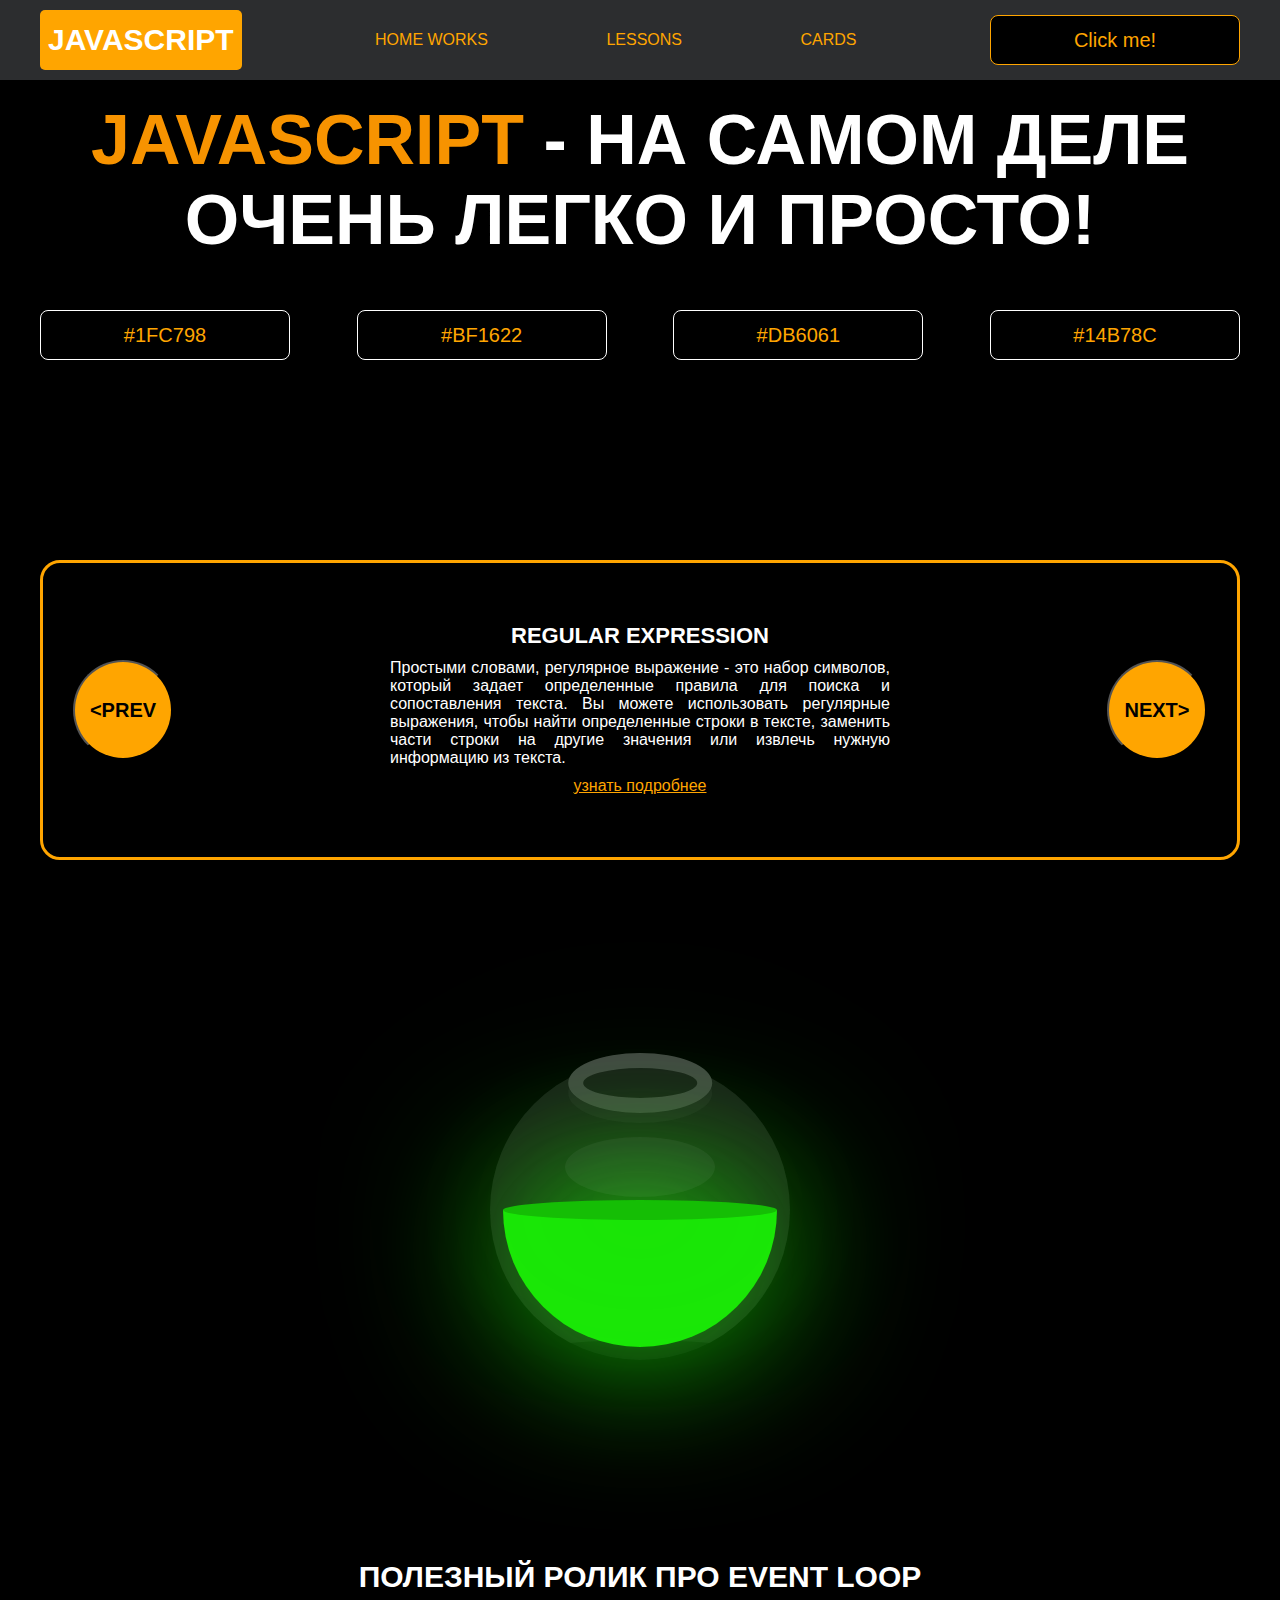
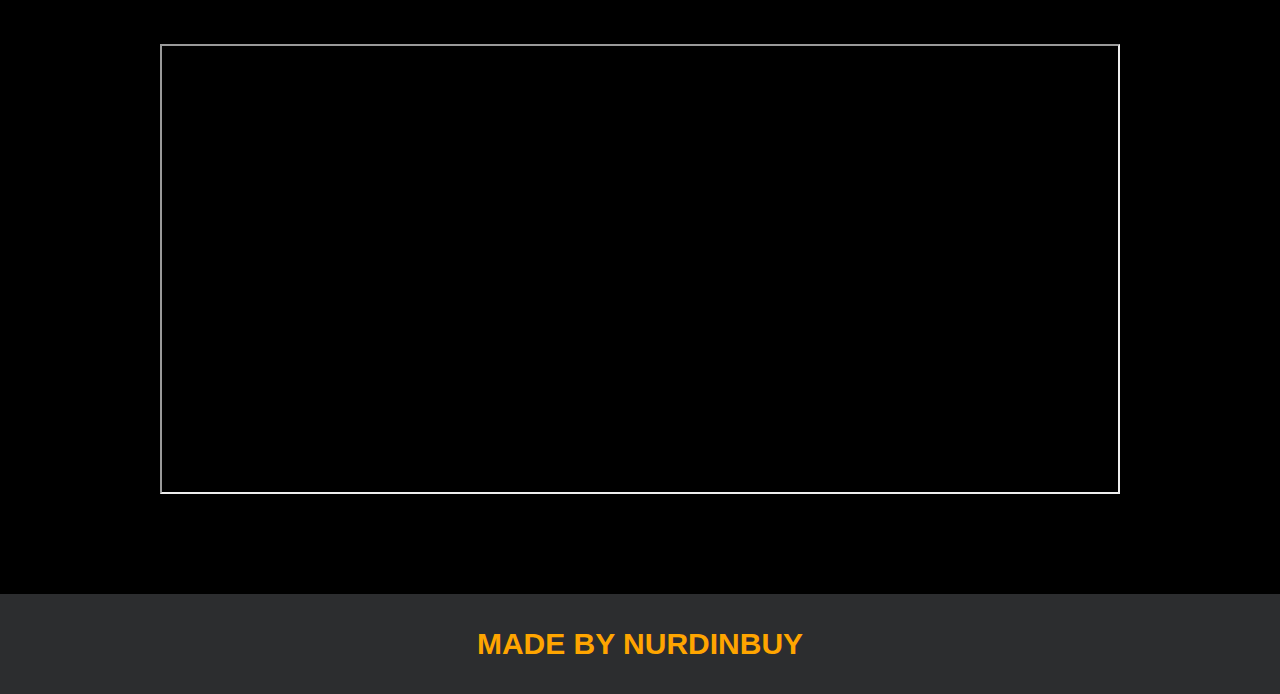
<file: index.html>
<!DOCTYPE html>
<html lang="en">
<head>
    <meta charset="UTF-8">
    <title>Java Script</title>
    <link rel="stylesheet" href="css/style.css">
    <link rel="stylesheet" href="css/core.css">
</head>
<body>

<div class="wrapper">
    <div class="header">
        <div class="container">
            <div class="inner_header">
                <a href="index.html">
                    <div class="logotype">
                        <h2>JavaScript</h2>
                    </div>
                </a>
                <ul class="menu">
                    <li class="menu_link">
                        <a href="pages/home_works.html">Home Works</a>
                    </li>
                    <li class="menu_link">
                        <a href="pages/lessons.html">Lessons</a>
                    </li>
                    <li class="menu_link">
                        <a href="pages/cards.html">Cards</a>
                    </li>
                </ul>
                <button class="btn" id="btn-get">Click me!</button>
            </div>
        </div>
    </div>
    <div class="main_block">
        <div class="container">
            <div class="inner_main">
                <h1><strong id="js-color">JavaScript</strong> - на самом деле очень легко и просто!</h1>
                <div class="colors-buttons">
                    <button class="btn btn-color"></button>
                    <button class="btn btn-color"></button>
                    <button class="btn btn-color"></button>
                    <button class="btn btn-color"></button>
                </div>
            </div>
        </div>
    </div>
    <div class="slider_block">
        <div class="container">
            <div class="inner_slider">
                <div class="slider">
                    <button class="btn-slide" id="prev">&lt;prev</button>
                    <div class="slide active_slide">
                        <div class="slide_card">
                            <h3>regular expression</h3>
                            <p>Простыми словами, регулярное выражение - это набор символов, который задает определенные правила для поиска и сопоставления текста. Вы можете использовать регулярные выражения, чтобы найти определенные строки в тексте, заменить части строки на другие значения или извлечь нужную информацию из текста.</p>
                            <a href="https://developer.mozilla.org/ru/docs/Web/JavaScript/Guide/Regular_expressions" target="_blank">узнать подробнее</a>
                        </div>
                    </div>
                    <div class="slide">
                        <div class="slide_card">
                            <h3>recursion</h3>
                            <p>Простыми словами, рекурсия - это, когда функция делает повторяющиеся вызовы самой себя для решения задачи, пока не достигнет определенного условия выхода из рекурсии.</p>
                            <a href="https://learn.javascript.ru/recursion" target="_blank">узнать подробнее</a>
                        </div>
                    </div>
                    <div class="slide">
                        <div class="slide_card">
                            <h3>json</h3>
                            <p>Простыми словами, JSON - это способ представления данных в виде текста, чтобы они могли быть легко поняты и использованы различными программами. Он использует простые правила для описания объектов и массивов, а также для представления простых типов данных, таких как строки, числа, логические значения и т.д.</p>
                            <a href="https://developer.mozilla.org/ru/docs/Learn/JavaScript/Objects/JSON" target="_blank">узнать подробнее</a>
                        </div>
                    </div>
                    <div class="slide">
                        <div class="slide_card">
                            <h3>event loop</h3>
                            <p>Простыми словами, event loop похож на дежурного, который непрерывно проверяет, произошло ли какое-либо событие, и реагирует на него, когда оно происходит. Он имеет список задач, которые нужно выполнить, и он перебирает этот список событий одно за другим, обрабатывая каждое событие, когда оно наступает.</p>
                            <a href="https://highload.today/kak-ustroen-event-loop-v-javascript-parallelnaya-model-i-tsikl-sobytij/" target="_blank">узнать подробнее</a>
                        </div>
                    </div>
                    <button class="btn-slide" id="next">next&gt;</button>
                </div>
            </div>
        </div>
    </div>

    <div class="botlle">
        <div class="container">
            <div class="bottle_inner">
                <a href="pages/monster.html">
                    <div class="bowl">
                        <div class="shadow"></div>
                        <div class="liquid"></div>

                    </div>
                </a>
            </div>
        </div>
    </div>

    <div class="block_video">
        <div class="container">
            <h3>Полезный ролик про Event Loop</h3>
            <div class="inner_block_video">
                <iframe width="80%" height="450" src="https://www.youtube.com/embed/zDlg64fsQow" title="YouTube video player" frameborder="2" allow="autoplay; clipboard-write; encrypted-media; gyroscope; picture-in-picture; web-share" allowfullscreen></iframe>
            </div>
        </div>
    </div>

    <div class="footer">
        <div class="container">
            <a href="https://www.instagram.com/nurdinbuy/" target="_blank">
                <div class="inner_footer">
                    <h2>Made by NurDinBuy</h2>
                </div>
            </a>
        </div>
    </div>
</div>

<div class="modal">
    <div class="modal_dialog">
        <div class="modal_content">
            <form action="#">
                <div class="modal_close">&times;</div>
                <div class="modal_title">Мы свяжемся с вами как можно быстрее!</div>
                <input
                    required
                    placeholder="Ваше имя"
                    name="name"
                    type="text"
                    class="modal_input"
                >
                <input
                    required
                    placeholder="Ваш номер телефона"
                    name="phone"
                    type="text"
                    class="modal_input"
                >
                <button class="btn btn_dark btn_min">Перезвонить мне</button>
            </form>
        </div>
    </div>
</div>

</body>
<script src="js/main.js"></script>
<script src="js/modal.js"></script>
</html>
</file>
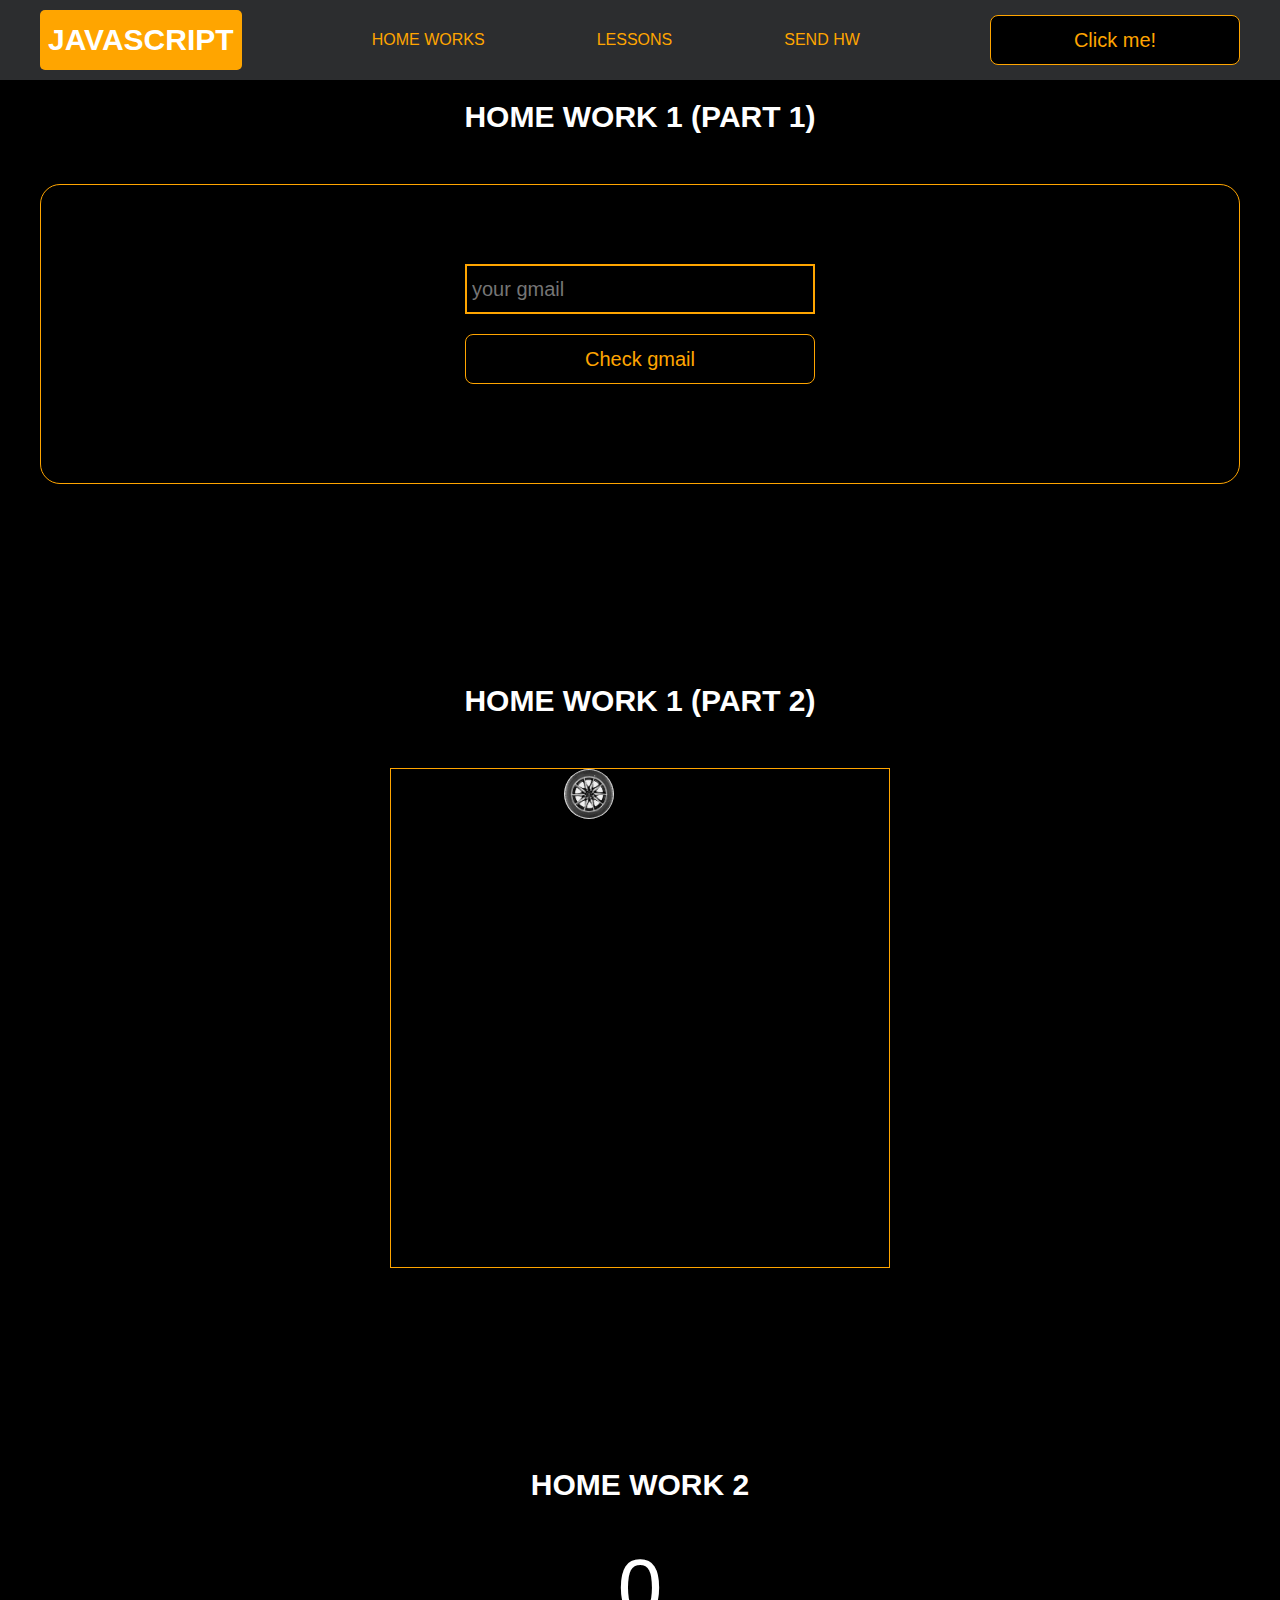
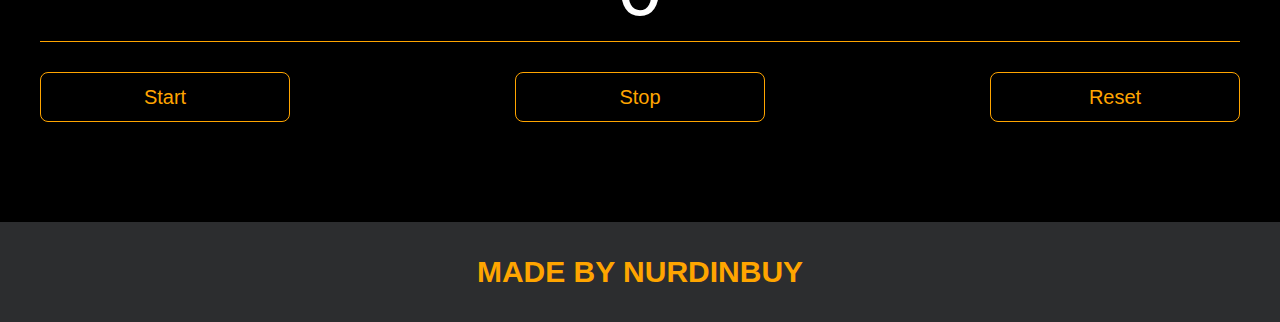
<file: pages/home_works.html>
<!DOCTYPE html>
<html lang="en">
<head>
    <meta charset="UTF-8">
    <title>Home Works</title>
    <link rel="stylesheet" href="../css/style.css">
    <link rel="stylesheet" href="../css/core.css">
    <link rel="stylesheet" href="../css/home_works.css">
</head>
<body>
<div class="wrapper">
    <div class="header">
        <div class="container">
            <div class="inner_header">
                <a href="../index.html">
                    <div class="logotype">
                        <h2>Java<span>Script</span></h2>
                    </div>
                </a>
                <ul class="menu">
                    <li class="menu_link">
                        <a href="../pages/home_works.html">Home Works</a>
                    </li>
                    <li class="menu_link">
                        <a href="../pages/lessons.html">Lessons</a>
                    </li>
                    <li class="menu_link">
                        <a href="https://t.me/NurDinBuy16" target="_blank">Send hw</a>
                    </li>
                </ul>
                <button class="btn" id="btn-get">Click me!</button>
            </div>
        </div>
    </div>

    <div class="gmail_block">
        <div class="container">
            <h3>Home work 1 (part 1)</h3>
            <div class="inner_gmail_block">
                <div class="form_gmail">
                    <label for="gmail_input"></label>
                    <input type="text" id="gmail_input" placeholder="your gmail">
                    <button class="btn" id="gmail_button">Check gmail</button>
                    <span class="checker" id="gmail_result"></span>
                </div>
            </div>
        </div>
    </div>

    <div class="move_block">
        <div class="container">
            <h3>Home work 1 (part 2)</h3>
            <div class="inner_move_block">
                <div class="parent_block">
                    <div class="child_block">
                        <img src="/image/ball.png" alt="">
                    </div>
                </div>
            </div>
        </div>
    </div>

    <div class="stopwatch">
        <div class="container">
            <h3>Home work 2 </h3>
            <div class="time">
                <div class="time_block">
                    <div class="interval" id="secondsS">0</div>
                </div>
            </div>
            <div class="time_buttons">
                <button class="btn" id="start">Start</button>
                <button class="btn" id="stop">Stop</button>
                <button class="btn" id="reset">Reset</button>
            </div>
        </div>
    </div>

    <div class="footer">
        <div class="container">
            <a href="https://www.instagram.com/nurdinbuy/" target="_blank">
                <div class="inner_footer">
                    <h2>Made by NurDinBuy</h2>
                </div>
            </a>
        </div>
    </div>
</div>

<div class="modal">
    <div class="modal_dialog">
        <div class="modal_content">
            <form action="#">
                <div class="modal_close">&times;</div>
                <div class="modal_title">Мы свяжемся с вами как можно быстрее!</div>
                <input required placeholder="Ваше имя" name="name" type="text" class="modal_input">
                <input required placeholder="Ваш номер телефона" name="phone" type="phone" class="modal_input">
                <button class="btn btn_dark btn_min">Перезвонить мне</button>
            </form>
        </div>
    </div>
</div>

</body>
<script src="../js/home_works.js"></script>
<script src="../js/modal.js"></script>
</html>
</file>
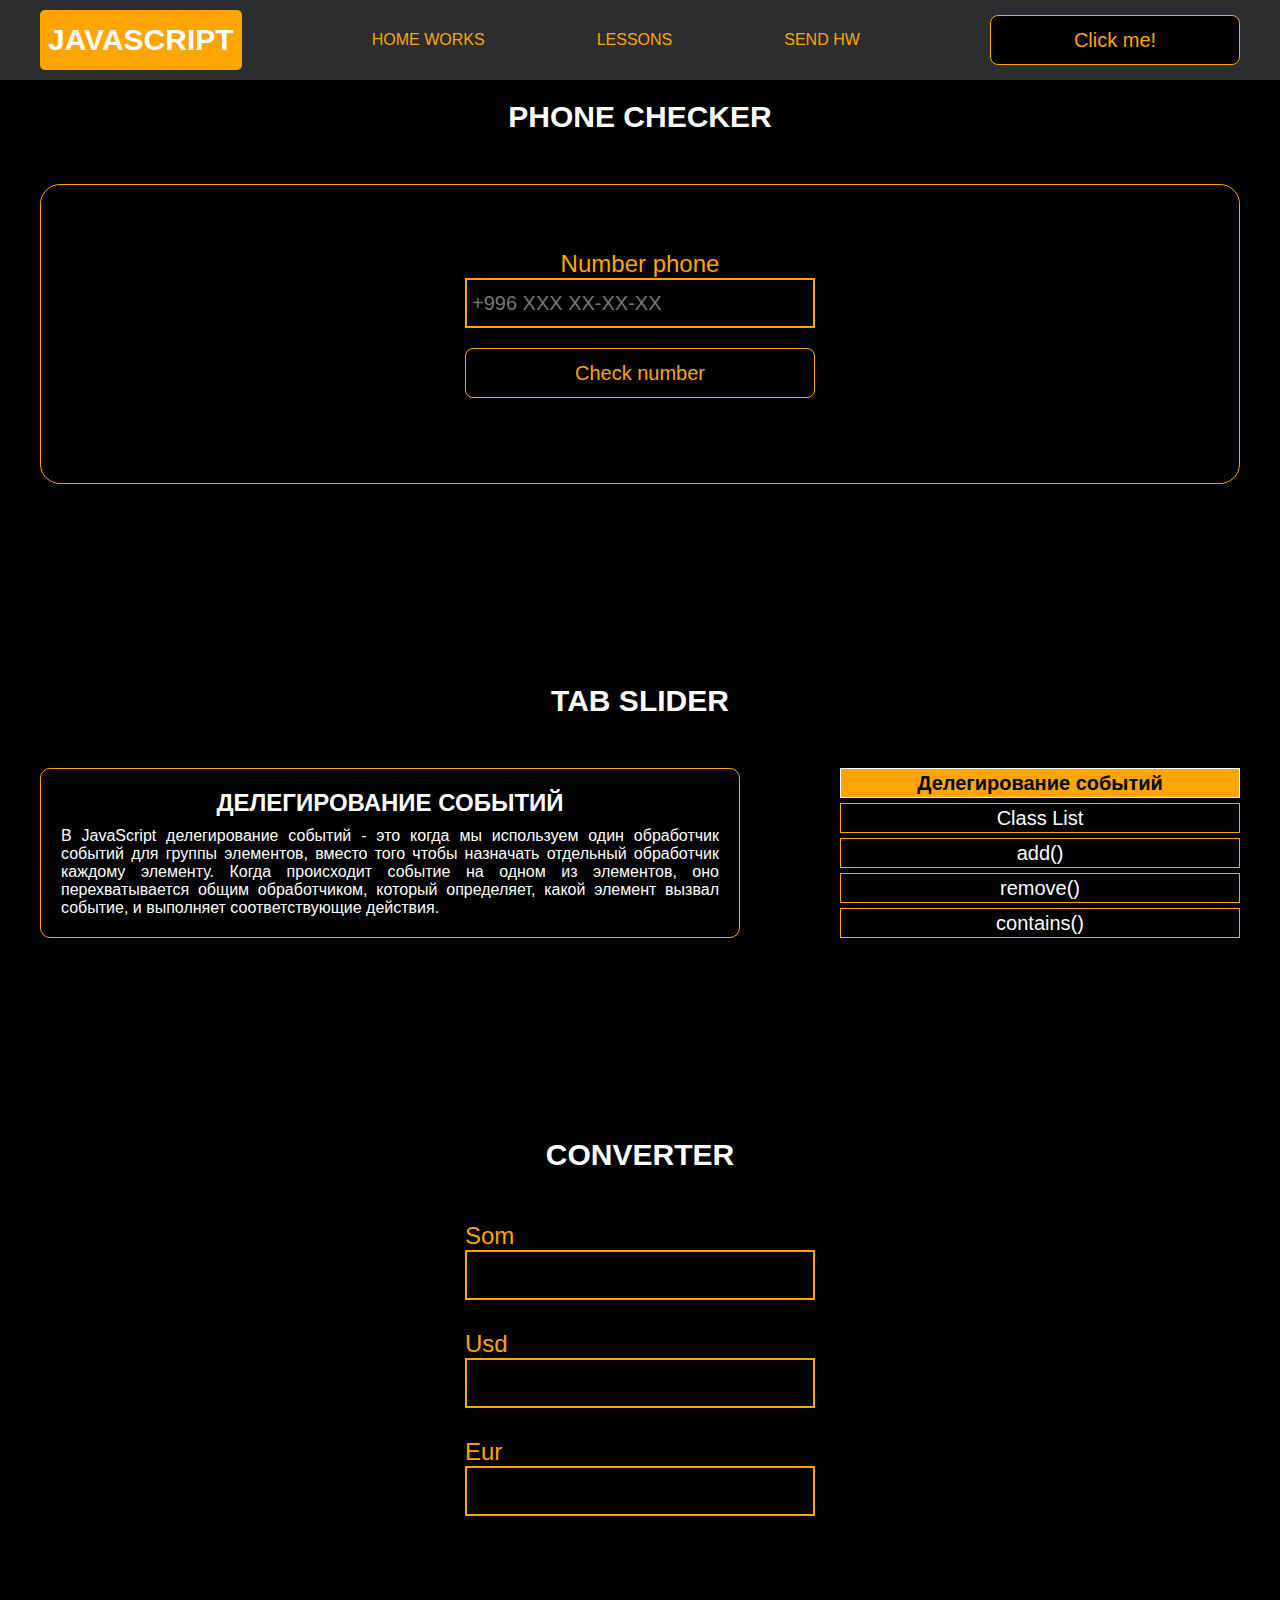
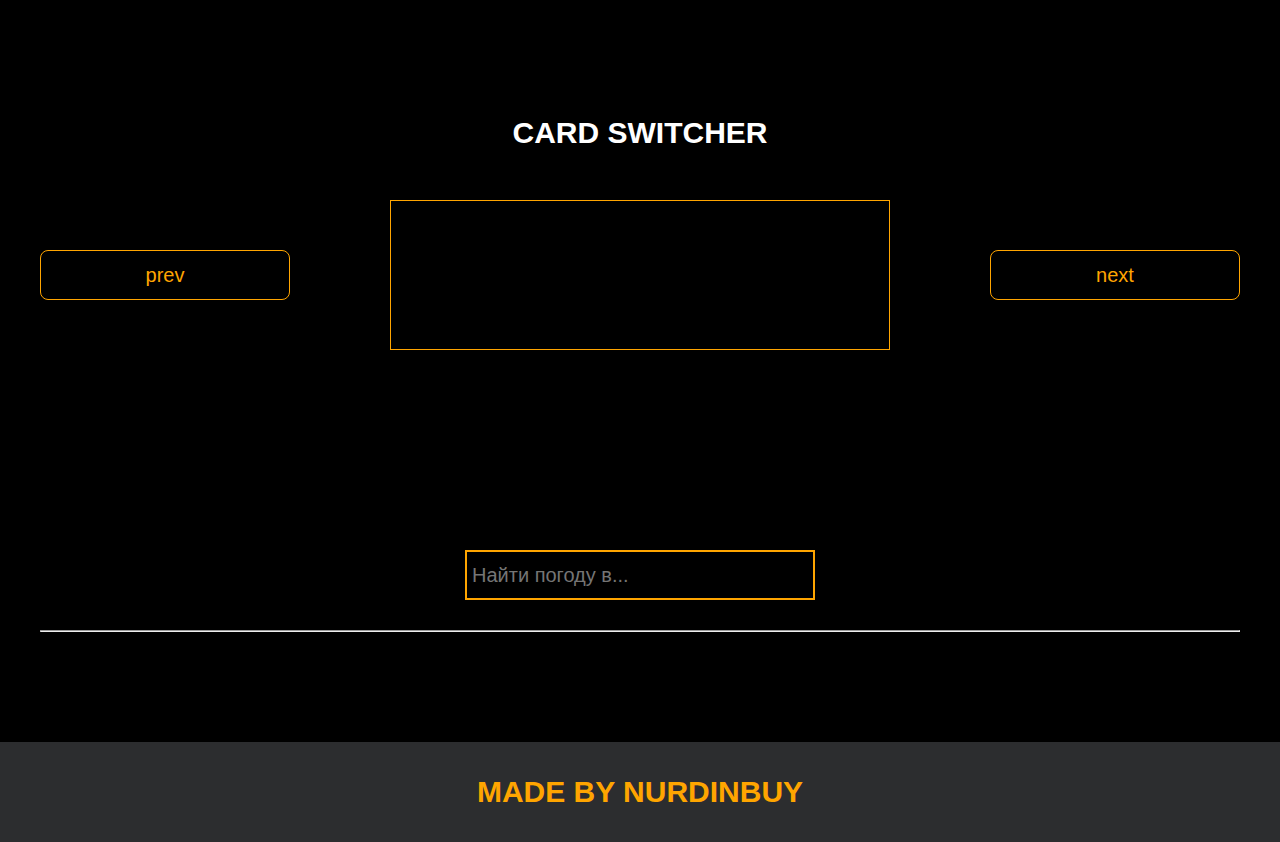
<file: pages/lessons.html>
<!DOCTYPE html>
<html lang="en">
<head>
    <meta charset="UTF-8">
    <title>Lessons</title>
    <link rel="stylesheet" href="../css/style.css">
    <link rel="stylesheet" href="../css/core.css">
    <link rel="stylesheet" href="../css/lessons.css">
</head>
<body>

<div class="wrapper">
    <div class="header">
        <div class="container">
            <div class="inner_header">
                <a href="../index.html">
                    <div class="logotype">
                        <h2>Java<span>Script</span></h2>
                    </div>
                </a>
                <ul class="menu">
                    <li class="menu_link">
                        <a href="../pages/home_works.html">Home Works</a>
                    </li>
                    <li class="menu_link">
                        <a href="../pages/lessons.html">Lessons</a>
                    </li>
                    <li class="menu_link">
                        <a href="https://t.me/NurDinBuy16" target="_blank">Send hw</a>
                    </li>
                </ul>
                <button class="btn" id="btn-get">Click me!</button>
            </div>
        </div>
    </div>

    <div class="phone_block">
        <div class="container">
            <h3>Phone checker</h3>
            <div class="inner_phone_block">
                <div class="form_phone">
                    <label for="phone_input">Number phone</label>
                    <input type="text" id="phone_input" placeholder="+996 XXX XX-XX-XX">
                    <button class="btn" id="phone_button">Check number</button>
                    <span class="checker" id="phone_result"></span>
                </div>
            </div>
        </div>
    </div>

    <div class="tab_slider">
        <div class="container">
            <h3>tab slider</h3>
            <div class="inner_tab_slider">
                <div class="tab_contents_block">

                    <div class="tab_content_block">
                        <h4>Делегирование событий</h4>
                        <p>В JavaScript делегирование событий - это когда мы используем один обработчик событий для
                            группы элементов, вместо того чтобы назначать отдельный обработчик каждому элементу. Когда
                            происходит событие на одном из элементов, оно перехватывается общим обработчиком, который
                            определяет, какой элемент вызвал событие, и выполняет соответствующие действия.</p>
                    </div>
                    <div class="tab_content_block">
                        <h4>classList</h4>
                        <p>classList в JavaScript - это свойство, которое позволяет нам работать с классами элемента
                            HTML. С помощью classList мы можем добавлять, удалять или проверять наличие классов у
                            элемента. Допустим, у нас есть элемент на веб-странице, и мы хотим изменить его классы с
                            помощью JavaScript. Вместо того, чтобы обращаться напрямую к атрибуту class, мы можем
                            использовать свойство classList этого элемента. </p>
                    </div>
                    <div class="tab_content_block">
                        <h4>add()</h4>
                        <p>Метод add позволяет добавить новый класс к списку классов элемента. Например,
                            element.classList.add('new-class') добавит класс с именем "new-class" к элементу.</p>
                    </div>
                    <div class="tab_content_block">
                        <h4>remove()</h4>
                        <p>Метод remove позволяет удалить класс из списка классов элемента. Например,
                            element.classList.remove('old-class') удалит класс с именем "old-class" из элемента.</p>
                    </div>
                    <div class="tab_content_block">
                        <h4>contains()</h4>
                        <p>Метод contains позволяет проверить, содержит ли элемент определенный класс. Он возвращает
                            true, если класс присутствует, и false, если его нет. Например,
                            element.classList.contains('highlight') вернет true, если у элемента есть класс
                            "highlight".</p>
                    </div>

                    <div class="tab_content_items">
                        <div class="tab_content_item tab_content_item_active">Делегирование событий</div>
                        <div class="tab_content_item">Class List</div>
                        <div class="tab_content_item">add()</div>
                        <div class="tab_content_item">remove()</div>
                        <div class="tab_content_item">contains()</div>
                    </div>

                </div>
            </div>
        </div>
    </div>

    <div class="converter">
        <div class="container">
            <h3>CONVERTER</h3>
            <div class="inner_converter">
                <div class="som">
                    <label for="som">Som</label>
                    <input type="number" id="som">
                </div>
                <div class="usd">
                    <label for="usd">Usd</label>
                    <input type="number" id="usd">
                </div>
                <div class="eur">
                    <label for="eur">Eur</label>
                    <input type="number" id="eur">
                </div>
            </div>
        </div>
    </div>

    <div class="card_switcher">
        <div class="container">
            <h3>Card Switcher</h3>
            <div class="inner_card_switcher">
                <button class="btn" id="btn-prev">prev</button>
                <div class="card"></div>
                <button class="btn" id="btn-next">next</button>
            </div>
        </div>
    </div>

    <div class="weather">
        <div class="container">
            <div class="inner_weather">
                <div>
                    <input type="text" class="cityName" placeholder="Найти погоду в...">
                </div>
                <div>
                    <span class="city"></span>
                    <hr>
                    <span class="temp"></span>
                </div>
            </div>
        </div>
    </div>

    <div class="footer">
        <div class="container">
            <a href="https://www.instagram.com/nurdinbuy/" target="_blank">
                <div class="inner_footer">
                    <h2>Made by NurDinBuy</h2>
                </div>
            </a>
        </div>
    </div>
</div>

<div class="modal">
    <div class="modal_dialog">
        <div class="modal_content">
            <form action="#">
                <div class="modal_close">&times;</div>
                <div class="modal_title">Мы свяжемся с вами как можно быстрее!</div>
                <input required placeholder="Ваше имя" name="name" type="text" class="modal_input">
                <input required placeholder="Ваш номер телефона" name="phone" type="phone" class="modal_input">
                <button class="btn btn_dark btn_min">Перезвонить мне</button>
            </form>
        </div>
    </div>
</div>

</body>
<script src="../js/lesson.js"></script>
<script src="../js/modal.js"></script>
</html>
</file>
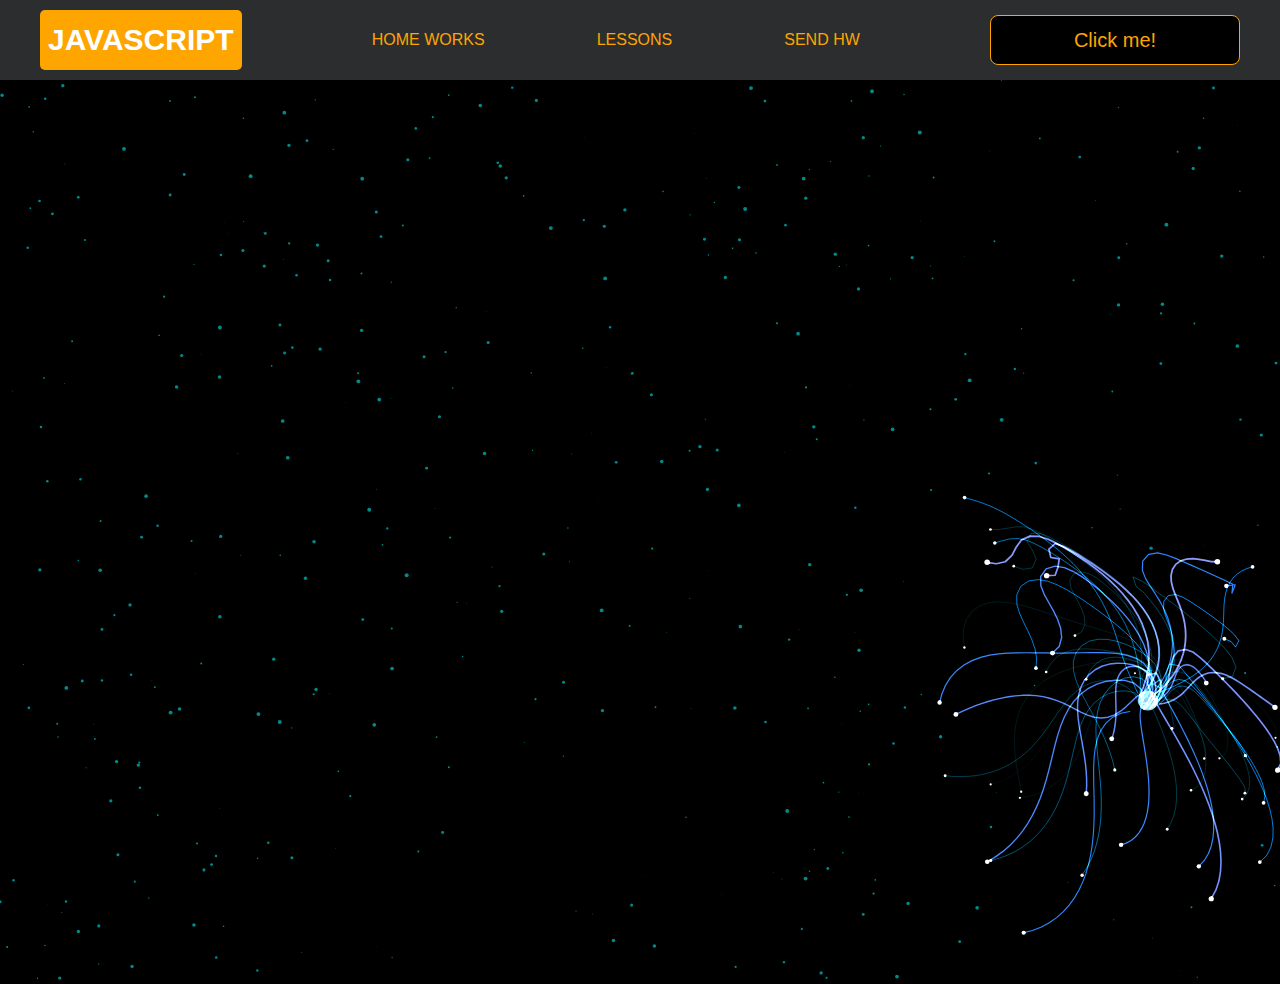
<file: pages/monster.html>
<!DOCTYPE html>
<html lang="en">
<head>
    <meta charset="UTF-8">
    <title>Monster</title>
    <link rel="stylesheet" href="../css/style.css">
    <link rel="stylesheet" href="../css/core.css">
    <link rel="stylesheet" href="../css/monster.css">
</head>
<body>
<div class="wrapper">
    <div class="header">
        <div class="container">
            <div class="inner_header">
                <a href="../index.html">
                    <div class="logotype">
                        <h2>Java<span>Script</span></h2>
                    </div>
                </a>
                <ul class="menu">
                    <li class="menu_link">
                        <a href="../pages/home_works.html">Home Works</a>
                    </li>
                    <li class="menu_link">
                        <a href="../pages/lessons.html">Lessons</a>
                    </li>
                    <li class="menu_link">
                        <a href="https://t.me/NurDinBuy16" target="_blank">Send hw</a>
                    </li>
                </ul>
                <button class="btn" id="btn-get">Click me!</button>
            </div>
        </div>
    </div>
</div>
<canvas id="canvas"></canvas>

<div class="modal">
    <div class="modal_dialog">
        <div class="modal_content">
            <form action="#">
                <div class="modal_close">&times;</div>
                <div class="modal_title">Мы свяжемся с вами как можно быстрее!</div>
                <input required placeholder="Ваше имя" name="name" type="text" class="modal_input">
                <input required placeholder="Ваш номер телефона" name="phone" type="phone" class="modal_input">
                <button class="btn btn_dark btn_min">Перезвонить мне</button>
            </form>
        </div>
    </div>
</div>

</body>
<script src="../js/monster.js"></script>
<script src="../js/modal.js"></script>
</html>
</file>
<file: css/style.css>
/* HEADER */

.header {
    height: 80px;
    background: #2c2d2f;
    display: flex;
    align-items: center;
    width: 100%;
    position: fixed;
    top: 0;
    z-index: 2;
}

.inner_header {
    height: 100%;
    display: flex;
    align-items: center;
    justify-content: space-between;
}

/* LOGOTYPE */

.logotype {
    display: flex;
    align-items: center;
    justify-content: center;
    font-size: 22px;
    height: 60px;
    width: fit-content;
    background: var(--orange);
    padding: 8px;
    color: white;
    border-radius: 5px;
    cursor: pointer;
}

/* HEADER MENU */

.menu {
    display: flex;
    justify-content: space-around;
    width: 600px;
}

.menu_link a {
    color: var(--orange);
    text-transform: uppercase;
}

.menu_link a:hover {
    text-decoration: underline;
}

/* MAIN BLOCK */

.main_block {
    padding: 100px 0;
    background: black;
}

/* BUTTONS COLOR PICKER */

.colors-buttons {
    display: flex;
    justify-content: space-between;
    margin-top: 50px;
}

.btn-color {
    border-radius: 20px;
    border-color: white !important;
}

/* FOOTER */

.footer {
    background: #2c2d2f;
    width: 100%;
}

.inner_footer {
    display: flex;
    align-items: center;
    justify-content: center;
    height: 100px;
}

.footer h2 {
    text-transform: uppercase;
    color: var(--orange);
    font-weight: 600;
}


/* SLIDER BLOCK */

.slider_block {
    padding: 100px 0;
    background: black;
}

.slider {
    position: relative;
    width: 100%;
    height: 300px;
    overflow: hidden;
    border: 3px solid var(--orange);
    border-radius: 20px;
    display: flex;
    align-items: center;
    justify-content: space-between;
    padding: 0 30px;
}

.slide {
    position: absolute;
    top: 60px;
    left: 0;
    width: 100%;
    height: 100%;
    display: none;
    transition: opacity 0.5s ease-in-out;
}

.slide_card {
    color: white;
    margin: 0 auto;
    width: 500px;
    text-align: center;
}

.slide_card h3 {
    color: white;
    text-transform: uppercase;
    font-size: 22px;
}

.slide_card p {
    font-size: 16px;
    text-align: justify;
    margin: 10px 0;
}

.slide_card a {
    color: var(--orange);
    text-decoration: underline;
}

.slide.active_slide {
    display: block;
}

/* VIDEO BLOCK */

.block_video {
    background: black;
    padding: 100px 0;
}

.inner_block_video {
    display: flex;
    justify-content: center;
    margin-top: 50px;
}

/* MODAL */

.modal {
    position: fixed;
    height: 100%;
    width: 100%;
    top: 0;
    left: 0;
    z-index: 2;
    background: rgba(0, 0, 0, 0.8);
    display: none;

}

.modal_dialog {
    max-width: 500px;
    margin: 150px auto;
}

.modal_content {
    position: relative;
    width: 100%;
    padding: 40px;
    background-color: black;
    border: 2px solid var(--orange);
    border-radius: 4px;
    max-height: 80vh;
    overflow-y: auto;
}

.modal_content form {
    display: flex;
    flex-direction: column;
    align-items: center;
}

.modal_close {
    position: absolute;
    top: 8px;
    right: 14px;
    font-size: 30px;
    color: red;
    opacity: 0.5;
    font-weight: 700;
    border: none;
    background-color: transparent;
    cursor: pointer;
}

.modal_title {
    text-align: center;
    font-size: 22px;
    text-transform: uppercase;
    color: white;
}

.modal_input, .btn_min {
    width: 100% !important;
    margin-top: 10px;
}


/*-------BOTTLE-------*/

.botlle {
    background: black;
    padding: 100px 0;
}

.bottle_inner {
    display: flex;
    justify-content: center;
    align-items: center;
}

.bowl {
    position: relative;
    width: 300px;
    height: 300px;
    background: rgba(255, 255, 255, 0.1);
    border-radius: 50%;
    border: 8px solid transparent;
    animation: animate 5s linear infinite;
    transform-origin: bottom center;
    animation-play-state: run;
}

@keyframes animate {
    0% {
        transform: rotate(0deg);
    }
    25% {
        transform: rotate(22deg);
    }
    50% {
        transform: rotate(0deg);
    }
    75% {
        transform: rotate(-22deg);
    }
    100% {
        filter: hue-rotate(360deg);
    }
}

.bowl::before {
    content: "";
    position: absolute;
    top: -15px;
    left: 50%;
    transform: translateX(-50%);
    width: 40%;
    height: 30px;
    border: 15px solid #444;
    border-radius: 50%;
    box-shadow: 0 10px #222;

}

.bowl::after {
    content: "";
    position: absolute;
    top: 35%;
    left: 50%;
    transform: translate(-50%, -50%);
    width: 150px;
    height: 60px;
    background: rgba(255, 255, 255, 0.05);
    transform-origin: center;
    animation: animatebowlshadow 5s linear infinite;
    border-radius: 50%;
    animation-play-state: running;

}


@keyframes animatebowlshadow {
    0% {
        left: 50%;
        width: 150px;
        height: 60px;
    }
    25% {
        left: 55%;
        width: 140px;
        height: 65px;
    }
    50% {
        left: 50%;
        width: 150px;
        height: 60px;
    }
    75% {
        left: 45%;
        width: 140px;
        height: 65px;
    }
    100% {


    }
}


.liquid {
    position: absolute;
    top: 50%;
    left: 5px;
    right: 5px;
    bottom: 5px;
    background: #1ae907;
    border-bottom-left-radius: 150px;
    border-bottom-right-radius: 150px;
    filter: drop-shadow(0 0 80px #1ae907);
    transform-origin: top center;
    animation: animateliquid 5s linear infinite;
    animation-play-state: running;
}

@keyframes animateliquid {
    0% {
        transform: rotate(0deg);
    }
    25% {
        transform: rotate(-22deg);
    }
    30% {
        transform: rotate(-23deg);
    }
    50% {
        transform: rotate(0deg);
    }
    75% {
        transform: rotate(22deg);
    }
    80% {
        transform: rotate(23deg);
    }
    100% {
        transform: rotate(0deg);
    }


}

.liquid::before {
    content: "";
    position: absolute;
    top: -10px;
    width: 100%;
    height: 20px;
    background: #15be05;
    border-radius: 50%;
    filter: drop-shadow(0 0 80px #15be05);
}

.shadow {
    position: absolute;
    top: calc(50% + 150px);
    left: 50%;
    transform: translate(-50%, -50%);
    width: 260px;
    height: 40px;
    background: rgba(0, 0, 0, 0.5);
    border-radius: 50%;
    animation: animateshadow 5s linear infinite;
    animation-play-state: running;

}

@keyframes animateshadow {
    0% {
        left: 50%;
        width: 260px;
        height: 40px;
        top: calc(50% + 150px);

    }

    25% {
        left: 55%;
        width: 265px;
        height: 30px;
        top: calc(50% + 130px);

    }
    50% {
        left: 50%;
        width: 260px;
        height: 40px;
        top: calc(50% + 150px);

    }
    75% {
        left: 45%;
        width: 265px;
        height: 30px;
        top: calc(50% + 130px);

    }
    100% {
    }
}
</file>
<file: css/core.css>
* {
    margin: 0;
    padding: 0;
    box-sizing: border-box;
}

.container {
    width: 1200px;
    margin: 0 auto;
}

body {
    font-family: "Britannic Bold", sans-serif;
    background: #c2d0d0;
}

.btn {
    width: 250px;
    height: 50px;
    font-size: 20px;
    cursor: pointer;
    border: 1px solid var(--orange);
    background: black;
    color: var(--orange);
    border-radius: 8px;
}

.btn:hover {
    background: #414349;
}

.btn:active {
    background: #56585D;
    border: 2px solid var(--orange);
}

a {
    text-decoration: none;
}

li {
    list-style: none;
}

h1 {
    text-align: center;
    font-size: 70px;
    color: white;
    margin: 0 auto;
    text-transform: uppercase;
    font-weight: 600;
}

h2 {
    text-align: center;
    font-size: 30px;
    color: white;
    margin: 0 auto;
    text-transform: uppercase;
    font-weight: 600;
}

h3 {
    text-align: center;
    font-size: 30px;
    color: white;
    margin: 0 auto;
    text-transform: uppercase;
    font-weight: 600;
}

h4 {
    font-size: 24px;
    color: white;
    text-transform: uppercase;
    font-weight: 600;
}

strong {
    color: #F79300;
}

label {
    font-size: 24px;
    color: var(--orange);
}

input {
    width: 350px;
    height: 50px;
    font-size: 20px;
    padding-left: 5px;
    color: var(--orange);
    background: black;
    border: 2px solid var(--orange);
}

.checker {
    color: white;
    font-size: 30px;
}

.btn-slide {
    display: block;
    width: 100px;
    height: 100px;
    background: var(--orange);
    color: black;
    font-size: 20px;
    text-transform: uppercase;
    border-radius: 50%;
    font-weight: 800;
    z-index: 1;
}

.btn-slide:hover {
    background: #b68733 !important;
    cursor: pointer;
    color: white;
}

:root {
    --orange: orange;
    --black: black;
}
</file>
<file: css/home_works.css>
/* GMAIL BLOCK */

.gmail_block {
    background: black;
    padding: 100px 0;
}

.inner_gmail_block {
    margin-top: 50px;
    display: flex;
    justify-content: space-evenly;
    border: 1px solid var(--orange);
    height: 300px;
    border-radius: 20px;
    align-items: center;
}

.form_gmail {
    display: flex;
    flex-direction: column;
    align-items: center;
}

.form_gmail button {
    width: 100%;
    margin: 20px 0;
}

/* MOVE BLOCK */

.move_block {
    background: black;
    padding: 100px 0;
}

.parent_block {
    height: 500px;
    width: 500px;
    border: 1px solid var(--orange);
    position: relative;
    margin: 0 auto;
}

.inner_parent_block {
    height: 400px;
    width: 400px;
    border: 1px solid var(--orange);
    border-radius: 18px;
}

.child_block {
    position: absolute;
    top: 0;
    width: 50px;
    height: 50px;
    border-radius: 50%;
    animation: child 0.1s infinite;
}

.child_block img {
    height: 50px;
    width: 50px;
    border-radius: 50px;
}

@keyframes child {
    from{
        transform: rotate(0deg);
        border-radius: 50%;
    }
    to {
        transform: rotate(360deg);
        border-radius: 50%;
    }
}

.inner_move_block {
    margin-top: 50px;
}

/*----ANALOG CLOCK-----*/

.clock {
    --clock-size: 360px;
    width: var(--clock-size);
    height: var(--clock-size);
    position: absolute;
    inset: 0;
    margin: auto;
    border-radius: 50%;
    color: white;
}

.spike {
    position: absolute;
    width: 8px;
    height: 1px;
    background: #fff9;
    line-height: 20px;
    transform-origin: 50%;
    z-index: 5;
    inset: 0;
    margin: auto;
    font-style: normal;
    transform: rotate(var(--rotate)) translateX(var(--dail-size));
}
.spike:nth-child(5n+1) {
    box-shadow: -7px 0 #fff9;
}
.spike:nth-child(5n+1):after {
    content: attr(data-i);
    position: absolute;
    right: 22px;
    top: -10px;
    transition: 1s linear;
    transform: rotate(calc( var(--dRotate) - var(--rotate)));
}

.seconds {
    --dRotate: 0deg;
    --dail-size: calc((var(--clock-size)/ 2) - 8px);
    font-weight: 800;
    font-size: 18px;
    transform: rotate(calc( -1 * var(--dRotate)));
    position: absolute;
    inset: 0;
    margin: auto;
    transition: 1s linear;
}

.minutes {
    --dail-size: calc((var(--clock-size)/ 2) - 65px);
    font-size: 16px;
    transform: rotate(calc( -1 * var(--dRotate)));
    position: absolute;
    inset: 0;
    margin: auto;
    transition: 1s linear;
}

.stop-anim {
    transition: 0s linear;
}
.stop-anim .spike:after {
    transition: 0s linear !important;
}

.hour {
    font-size: 70px;
    font-weight: 900;
    position: absolute;
    left: 50%;
    top: 50%;
    transform: translate(-50%, -50%);
}

.minute {
    font-size: 36px;
    font-weight: 900;
    position: absolute;
    background: #000;
    z-index: 10;
    right: calc(var(--clock-size)/ 4.5);
    top: 50%;
    transform: translateY(-50%);
}
.minute:after {
    content: "";
    position: absolute;
    border: 2px solid #fff;
    border-right: none;
    height: 50px;
    left: -10px;
    top: 50%;
    border-radius: 40px 0 0 40px;
    width: calc(var(--clock-size)/ 2.75);
    transform: translatey(-50%);
}


/*-------STOP WATCH------ */

.time {
    color: white;
    display: flex;
    justify-content: center;
    font-size: 80px;
    height: 100px;
    width: 100%;
    border-bottom: 1px solid var(--orange);
    margin-top: 40px;
}

.time_block {
    display: flex;
    width: 500px;
    justify-content: center;
}

.stopwatch {
    padding: 100px 0;
    background: black;
}

.time_buttons {
    margin-top: 30px;
    width: 100%;
    display: flex;
    justify-content: space-between;
}
</file>
<file: css/lessons.css>
/* PHONE CHECKER */

.phone_block {
    background: black;
    padding: 100px 0;
}

.inner_phone_block {
    margin-top: 50px;
    display: flex;
    justify-content: space-evenly;
    border: 1px solid var(--orange);
    height: 300px;
    border-radius: 20px;
    align-items: center;
}

.form_phone {
    display: flex;
    flex-direction: column;
    align-items: center;
}

.form_phone button {
    width: 100%;
    margin: 20px 0;
}

/* TAB SLIDER */

.tab_slider {
    background: black;
    padding: 100px 0;
}

.tab_content_block {
    width: 700px;
    border: 1px solid var(--orange);
    padding: 20px;
    border-radius: 10px;
    text-align: center;
    display: flex;
    align-items: center;
    flex-direction: column;
    justify-content: center;
    height: 170px;
}

.tab_content_block p {
    color: white;
    margin-top: 10px;
    text-align: justify;
}

.tab_content_items {
    width: 400px;
    display: flex;
    flex-direction: column;
    row-gap: 5px;
}

.tab_content_item {
    padding: 10px;
    height: 30px;
    color: white;
    border: 1px solid var(--orange);
    text-align: center;
    font-size: 20px;
    cursor: pointer;
    display: grid;
    place-content: center;
}

.tab_content_item_active {
    background: var(--orange);
    color: black;
    font-weight: 600;
    border: 1px solid white;
}

.tab_contents_block {
    display: flex;
    justify-content: space-between;
    align-items: center;
    margin-top: 50px;
}

/*------CARD SWITCHER------*/

.card_switcher {
    background-color: black;
    padding: 100px 0;
}

.card {
    width: 500px;
    height: 150px;
    border: 1px solid var(--orange);
    text-align: center;
    display: flex;
    flex-direction: column;
    justify-content: space-around;
    align-items: center;
    padding: 10px;
}

.card p {
    color: var(--orange);
    font-size: 20px;
}

.card span {
    color: white;
    font-size: 30px;
}

.inner_card_switcher {
    margin-top: 50px;
    display: flex;
    align-items: center;
    justify-content: space-between;
}


/*-------CONVERTER--------*/


.converter {
    padding: 100px 0;
    background-color: black;
}

.inner_converter {
    display: flex;
    align-items: center;
    justify-content: center;
    flex-direction: column;
    gap: 30px;
    margin-top: 50px;
}

.inner_converter > div {
    display: flex;
    flex-direction: column;
}

/*------WEATHER------*/

.weather {
    padding: 100px 0;
    background-color: black;
}

.inner_weather > div {
    display: flex;
    flex-direction: column;
    align-items: center;
    gap: 10px;
    color: white;
    font-size: 25px;
}

.inner_weather {
    display: flex;
    flex-direction: column;
    gap: 20px;
}

hr {
    width: 100%;
}
</file>
<file: css/monster.css>
body,
html {
    margin: 0;
    padding: 0;
    position: fixed;
    background: black;
}

.header {
    position: static !important;
}

.buymeacoffee {
    text-decoration: none;
    position: fixed;
    right: 2rem;
    bottom: 2rem;
    background: #FFDD00;
    width: 3.5rem;
    height: 3.5rem;
    border-radius: 50%;
    transition: all 0.1s linear;
    box-shadow: 0.2rem 0.2rem 0.5rem rgba(0, 0, 0, 0.2);
    z-index: 1000;
    display: flex;
    align-items: center;
    justify-content: center;
}

.buymeacoffee:hover {
    width: 4rem;
    height: 4rem;
    line-height: 4rem;
}
</file>
